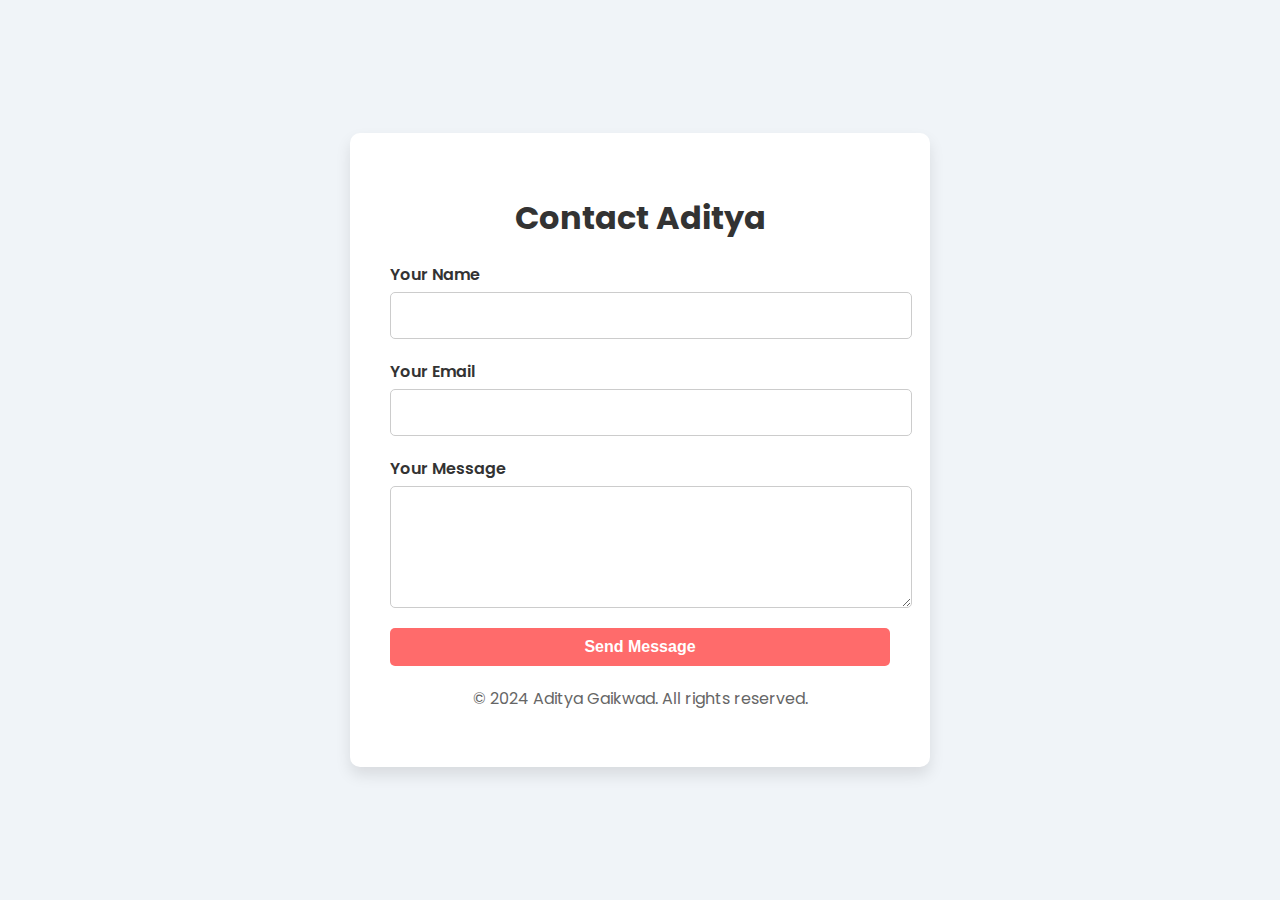
<file: contact-me.html>
<!DOCTYPE html>
<html lang="en">
<head>
    <meta charset="UTF-8">
    <meta name="viewport" content="width=device-width, initial-scale=1.0">
    <title>Contact Aditya</title>
    <link href="https://fonts.googleapis.com/css2?family=Poppins:wght@300;400;600&display=swap" rel="stylesheet">
    <style>
        body {
            font-family: 'Poppins', sans-serif;
            margin: 0;
            padding: 0;
            background-color: #f0f4f8;
            color: #333;
            display: flex;
            justify-content: center;
            align-items: center;
            min-height: 100vh;
        }

        .contact-container {
            background: #fff;
            padding: 40px;
            border-radius: 10px;
            box-shadow: 0 8px 15px rgba(0, 0, 0, 0.1);
            max-width: 500px;
            width: 100%;
        }

        .contact-container h1 {
            text-align: center;
            margin-bottom: 20px;
            font-size: 2em;
            color: #333;
        }

        .contact-container form {
            display: flex;
            flex-direction: column;
        }

        .contact-container label {
            font-weight: 600;
            margin-bottom: 5px;
        }

        .contact-container input,
        .contact-container textarea {
            font-family: 'Poppins', sans-serif;
            margin-bottom: 20px;
            padding: 10px;
            border-radius: 5px;
            border: 1px solid #ccc;
            font-size: 1em;
            width: 100%;
        }

        .contact-container textarea {
            resize: vertical;
            min-height: 100px;
        }

        .contact-container button {
            padding: 10px 20px;
            background-color: #ff6b6b;
            color: #fff;
            border: none;
            border-radius: 5px;
            font-weight: 600;
            font-size: 1em;
            cursor: pointer;
            transition: background 0.3s ease;
        }

        .contact-container button:hover {
            background-color: #f06595;
        }

        .contact-container p {
            text-align: center;
            margin-top: 20px;
            color: #666;
        }
    </style>
</head>
<body>

    <div class="contact-container">
        <h1>Contact Aditya</h1>
        <form action="https://formspree.io/f/xdknzwgj" method="POST">
            <label for="name">Your Name</label>
            <input type="text" id="name" name="name" required>

            <label for="email">Your Email</label>
            <input type="email" id="email" name="email" required>

            <label for="message">Your Message</label>
            <textarea id="message" name="message" required></textarea>

            <button type="submit">Send Message</button>
        </form>
        <p>&copy; 2024 Aditya Gaikwad. All rights reserved.</p>
    </div>

</body>
</html>
</file>
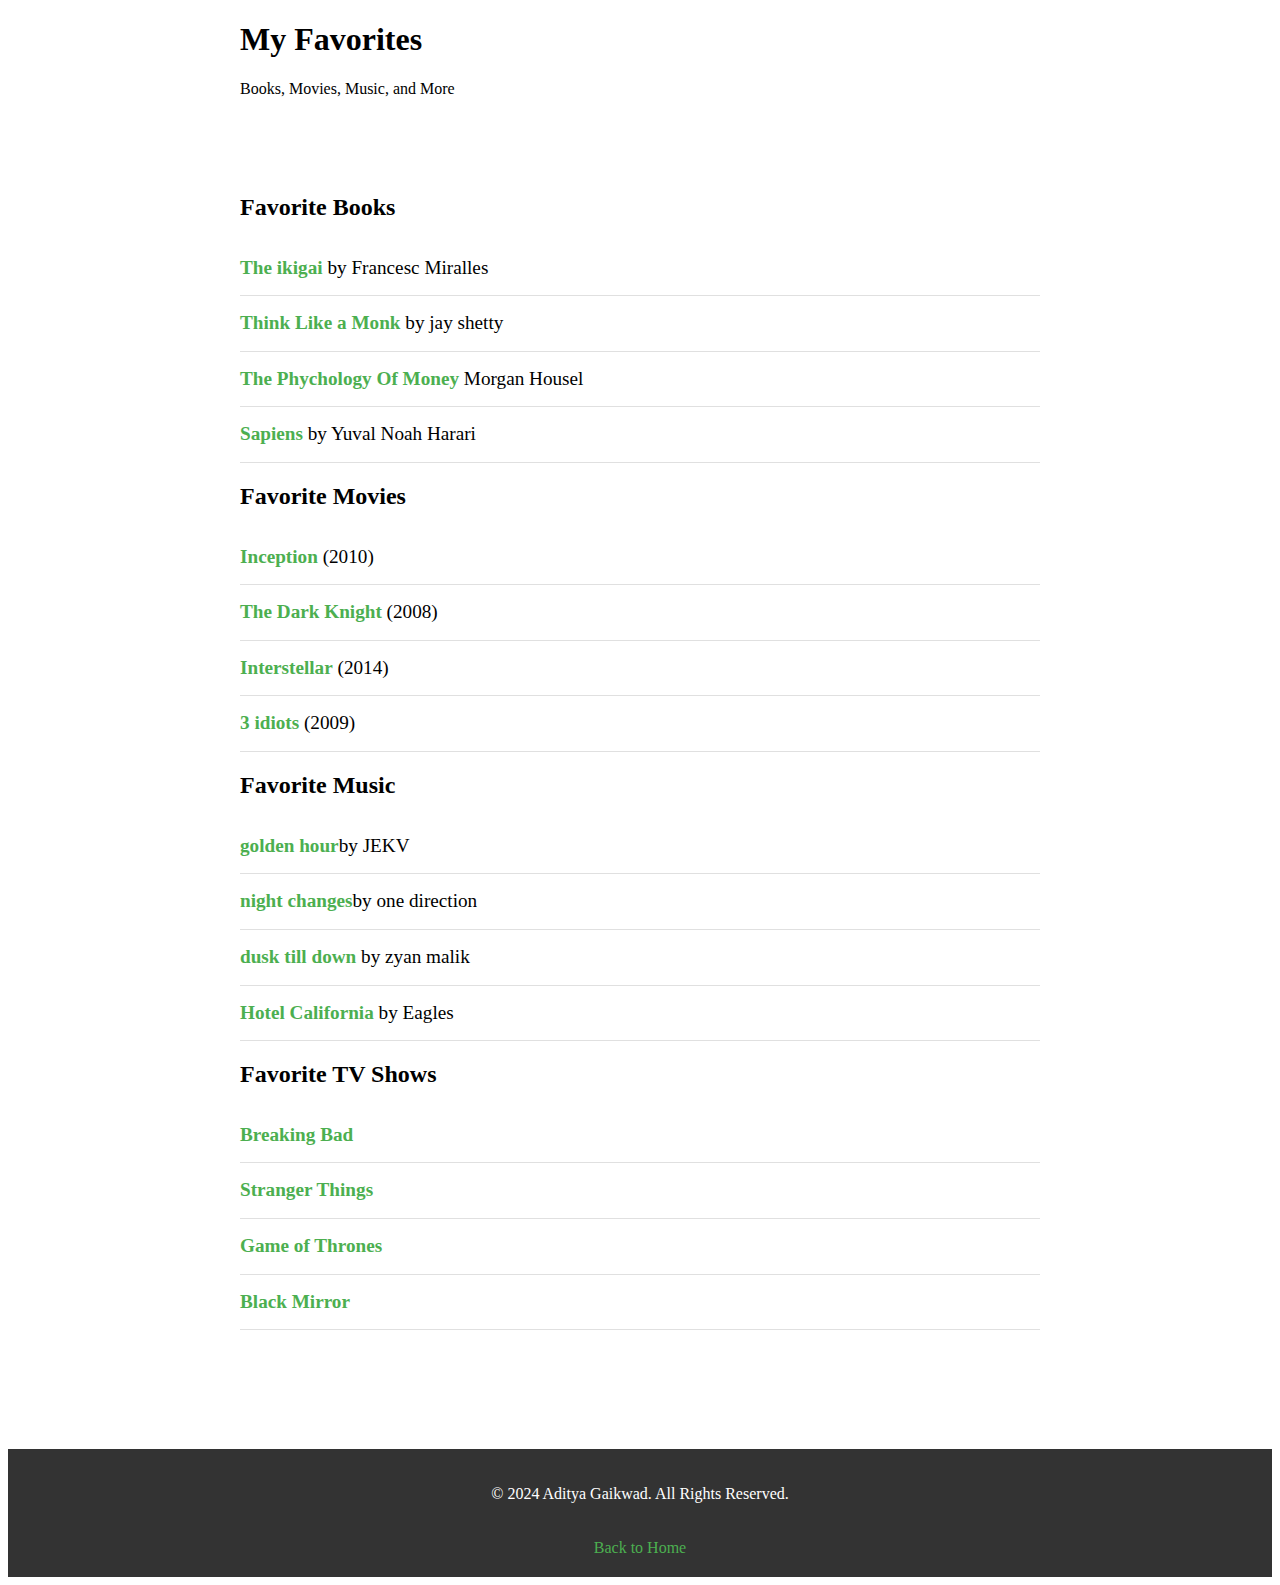
<file: favourite.html>
<!DOCTYPE html>
<html lang="en">
<head>
    <meta charset="UTF-8">
    <meta name="viewport" content="width=device-width, initial-scale=1.0">
    <title>Favorites | Aditya Gaikwad</title>
    <link rel="stylesheet" href="favourite.css">
</head>
<body>
    <header>
        <div class="container">
            <h1>My Favorites</h1>
            <p>Books, Movies, Music, and More</p>
        </div>
    </header>

    <section id="favorites">
        <div class="container">
            <h2>Favorite Books</h2>
            <ul class="favorites-list">
                <li><strong>The ikigai</strong> by  Francesc Miralles</li>
                <li><strong>Think Like a Monk</strong> by jay shetty</li>
                <li><strong>The Phychology Of Money</strong> Morgan Housel</li>
                <li><strong>Sapiens</strong> by Yuval Noah Harari</li>
            </ul>
        </div>

        <div class="container">
            <h2>Favorite Movies</h2>
            <ul class="favorites-list">
                <li><strong>Inception</strong> (2010)</li>
                <li><strong>The Dark Knight</strong> (2008)</li>
                <li><strong>Interstellar</strong> (2014)</li>
                <li><strong>3 idiots</strong> (2009)</li>
            </ul>
        </div>

        <div class="container">
            <h2>Favorite Music</h2>
            <ul class="favorites-list">
                <li><strong>golden hour</strong>by JEKV</li>
                <li><strong>night changes</strong>by one direction</li>
                <li><strong>dusk till down </strong> by zyan malik</li>
                <li><strong>Hotel California</strong> by Eagles</li>
            </ul>
        </div>

        <div class="container">
            <h2>Favorite TV Shows</h2>
            <ul class="favorites-list">
                <li><strong>Breaking Bad</strong></li>
                <li><strong>Stranger Things</strong></li>
                <li><strong>Game of Thrones</strong></li>
                <li><strong>Black Mirror</strong></li>
            </ul>
        </div>
    </section>

    <footer>
        <div class="container">
            <p>&copy; 2024 Aditya Gaikwad. All Rights Reserved.</p>
            <a href="index.html" class="back-link">Back to Home</a>
        </div>
    </footer>
</body>
</html>
</file>
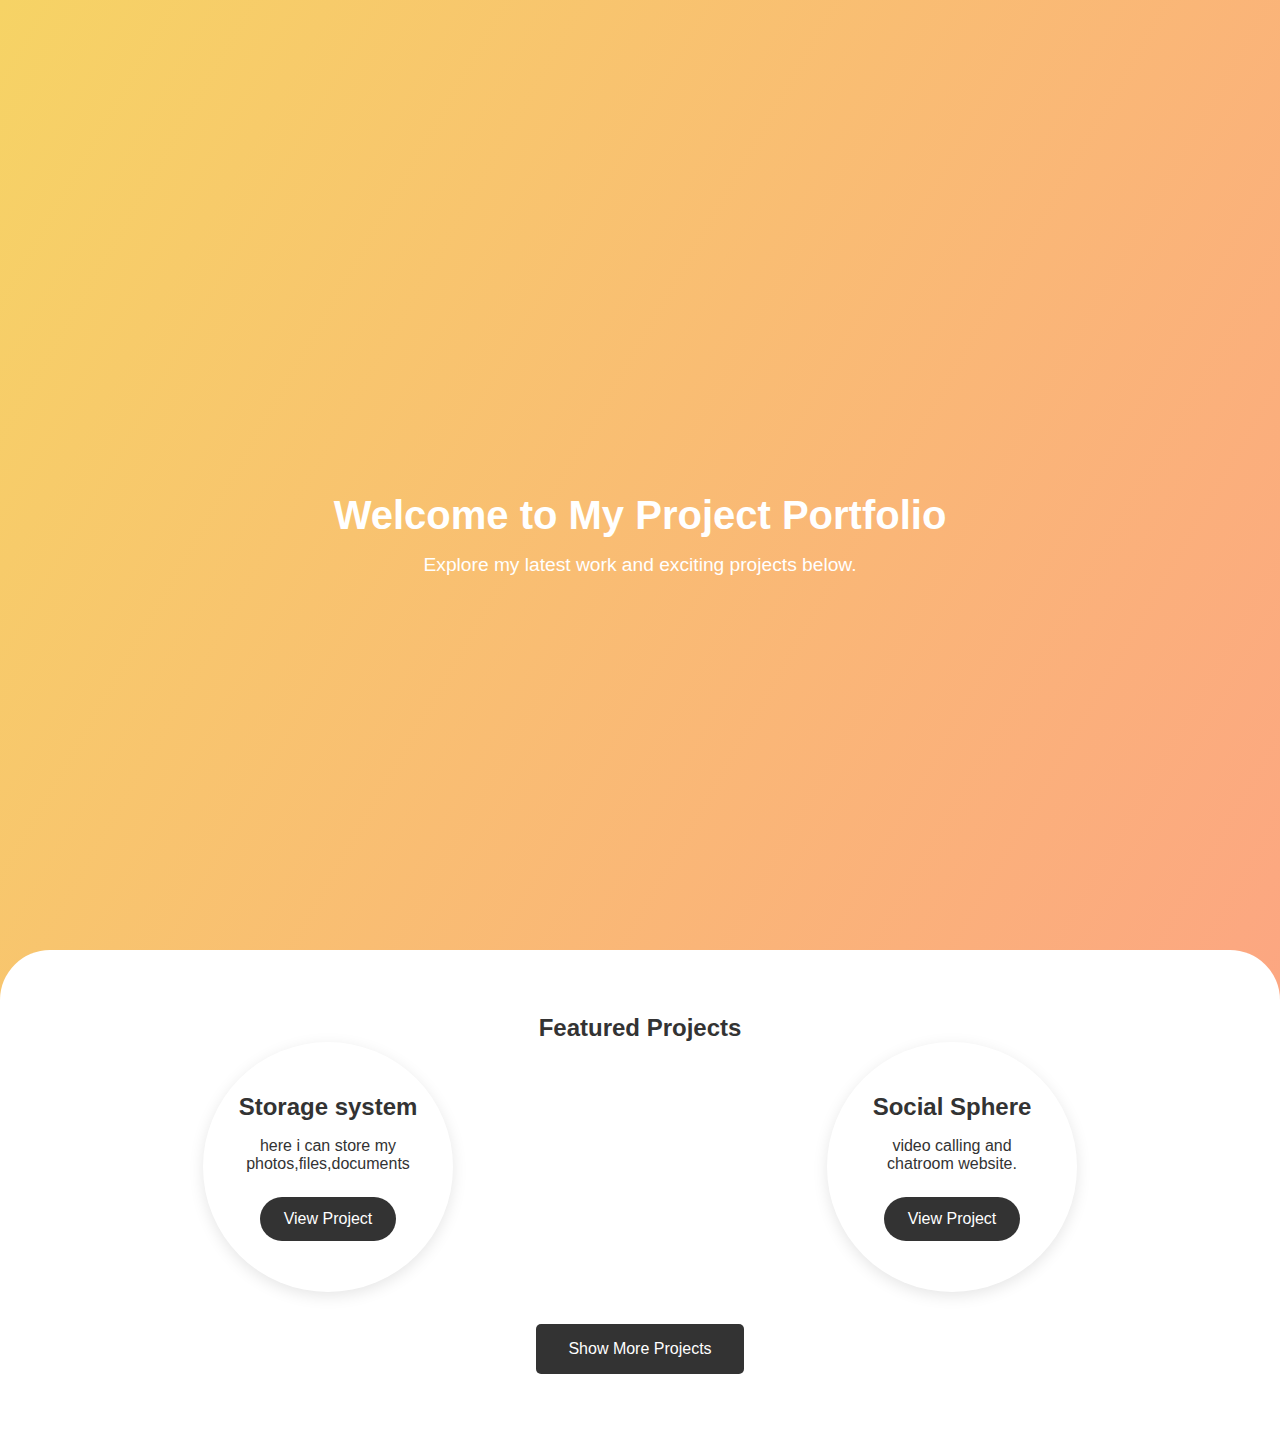
<file: project.html>
<!DOCTYPE html>
<html lang="en">
<head>
    <meta charset="UTF-8">
    <meta name="viewport" content="width=device-width, initial-scale=1.0">
    <meta http-equiv="X-UA-Compatible" content="ie=edge">
    <title>Aditya's Projects</title>
    <link rel="stylesheet" href="project.css">
</head>
<body>
    <section id="hero">
        <h2>Welcome to My Project Portfolio</h2>
        <p>Explore my latest work and exciting projects below.</p>
    </section>

    <main>
        <section id="projects" class="project-list">
            <h2>Featured Projects</h2>
            <div class="project-grid">
                <article class="project-item">
                    <div class="project-circle">
                        <h3>Storage system </h3>
                        <p>here i can store my photos,files,documents</p>
                        <a href="https://a-upload.vercel.app" target="_blank" class="project-link">View Project</a>
                    </div>
                </article>
                <article class="project-item">
                    <div class="project-circle">
                        <h3>Social Sphere</h3>
                        <p>video calling and chatroom website.</p>
                        <a href="https://krishcode264.shop" target="_blank" class="project-link">View Project</a>
                    </div>
                </article>
                <article class="project-item hidden-project">
                    <div class="project-circle">
                        <h3>Dog Lovers</h3>
                        <p>A website for dog lovers to share and browse stories and photos.</p>
                        <a href="https://tindog-wb.s3.ca-central-1.amazonaws.com/index.html" target="_blank" class="project-link">View Project</a>
                    </div>
                </article>
                <article class="project-item hidden-project">
                    <div class="project-circle">
                        <h3>Weather detection</h3>
                        <p>weather detection used to check weather of any place .</p>
                        <a href="https://weather90.vercel.app" target="_blank" class="project-link">View Project</a>
                    </div>
                </article>
            </div>
            <button id="toggle-projects" class="cta-btn">Show More Projects</button>
        </section>
    </main>

    <script src="project.js"></script>
</body>
</html>
</file>
<file: favourite.css>
#favorites {
    padding: 60px 0;
}

.favorites-list {
    list-style-type: none;
    padding: 0;
    font-size: 1.2rem;
    line-height: 1.8;
}

.favorites-list li {
    padding: 10px 0;
    border-bottom: 1px solid #e0e0e0;
}

.favorites-list li strong {
    color: #4CAF50;
}

.container {
    width: 80%;
    margin: 0 auto;
    max-width: 800px;
}

footer {
    background-color: #333;
    color: white;
    text-align: center;
    padding: 20px 0;
    margin-top: 40px;
}

.back-link {
    color: #4CAF50;
    text-decoration: none;
    display: inline-block;
    margin-top: 20px;
}

.back-link:hover {
    text-decoration: underline;
}
</file>
<file: project.css>
* {
    margin: 0;
    padding: 0;
    box-sizing: border-box;
}

body {
    font-family: 'Poppins', sans-serif;
    background: linear-gradient(120deg, #f6d365, #fda085);
    color: #333;
    overflow-x: hidden;
}

#hero {
    height: 100vh;
    display: flex;
    flex-direction: column;
    justify-content: center;
    align-items: center;
    text-align: center;
    color: white;
    padding: 0 2rem;
    margin-top: 100px;
}

#hero h2 {
    font-size: 2.5rem;
    margin-bottom: 1rem;
}

#hero p {
    font-size: 1.2rem;
    margin-bottom: 2rem;
}

#projects {
    padding: 4rem 2rem;
    background-color: #fff;
    color: #333;
    margin-top: -50px;
    border-top-left-radius: 50px;
    border-top-right-radius: 50px;
    text-align: center;
}

.project-grid {
    display: grid;
    grid-template-columns: repeat(auto-fit, minmax(250px, 1fr));
    gap: 2rem;
    justify-content: center;
}

.project-item {
    display: flex;
    justify-content: center;
    align-items: center;
    opacity: 1;
    transition: opacity 0.5s ease;
}

.project-circle {
    background-color: #fff;
    border-radius: 50%;
    width: 250px;
    height: 250px;
    display: flex;
    flex-direction: column;
    justify-content: center;
    align-items: center;
    box-shadow: 0 4px 15px rgba(0, 0, 0, 0.1);
    padding: 2rem;
    text-align: center;
    transition: transform 0.3s ease, box-shadow 0.3s ease;
    animation: fadeInUp 1s ease;
}

.project-circle:hover {
    transform: scale(1.1);
    box-shadow: 0 6px 20px rgba(0, 0, 0, 0.15);
}

.project-circle h3 {
    font-size: 1.5rem;
    margin-bottom: 1rem;
}

.project-circle p {
    font-size: 1rem;
    margin-bottom: 1.5rem;
}

.project-link {
    padding: 0.8rem 1.5rem;
    background-color: #333;
    color: #fff;
    border-radius: 50px;
    text-decoration: none;
    font-size: 1rem;
    transition: background-color 0.3s ease;
}

.project-link:hover {
    background-color: #fda085;
}

.hidden-project {
    display: none;
    opacity: 0;
    transition: opacity 0.5s ease;
}

.cta-btn {
    padding: 1rem 2rem;
    background-color: #333;
    color: #fff;
    border: none;
    border-radius: 5px;
    font-size: 1rem;
    cursor: pointer;
    margin-top: 2rem;
    transition: background-color 0.3s ease;
}

.cta-btn:hover {
    background-color: #555;
}

@media only screen and (max-width: 768px) {
    #hero h2 {
        font-size: 2rem;
    }

    #hero p {
        font-size: 1rem;
    }

    .project-circle {
        width: 200px;
        height: 200px;
    }

    .project-circle h3 {
        font-size: 1.2rem;
    }

    .project-circle p {
        font-size: 0.9rem;
    }
}

@keyframes fadeInUp {
    0% {
        opacity: 0;
        transform: translateY(20px);
    }
    100% {
        opacity: 1;
        transform: translateY(0);
    }
}
</file>
